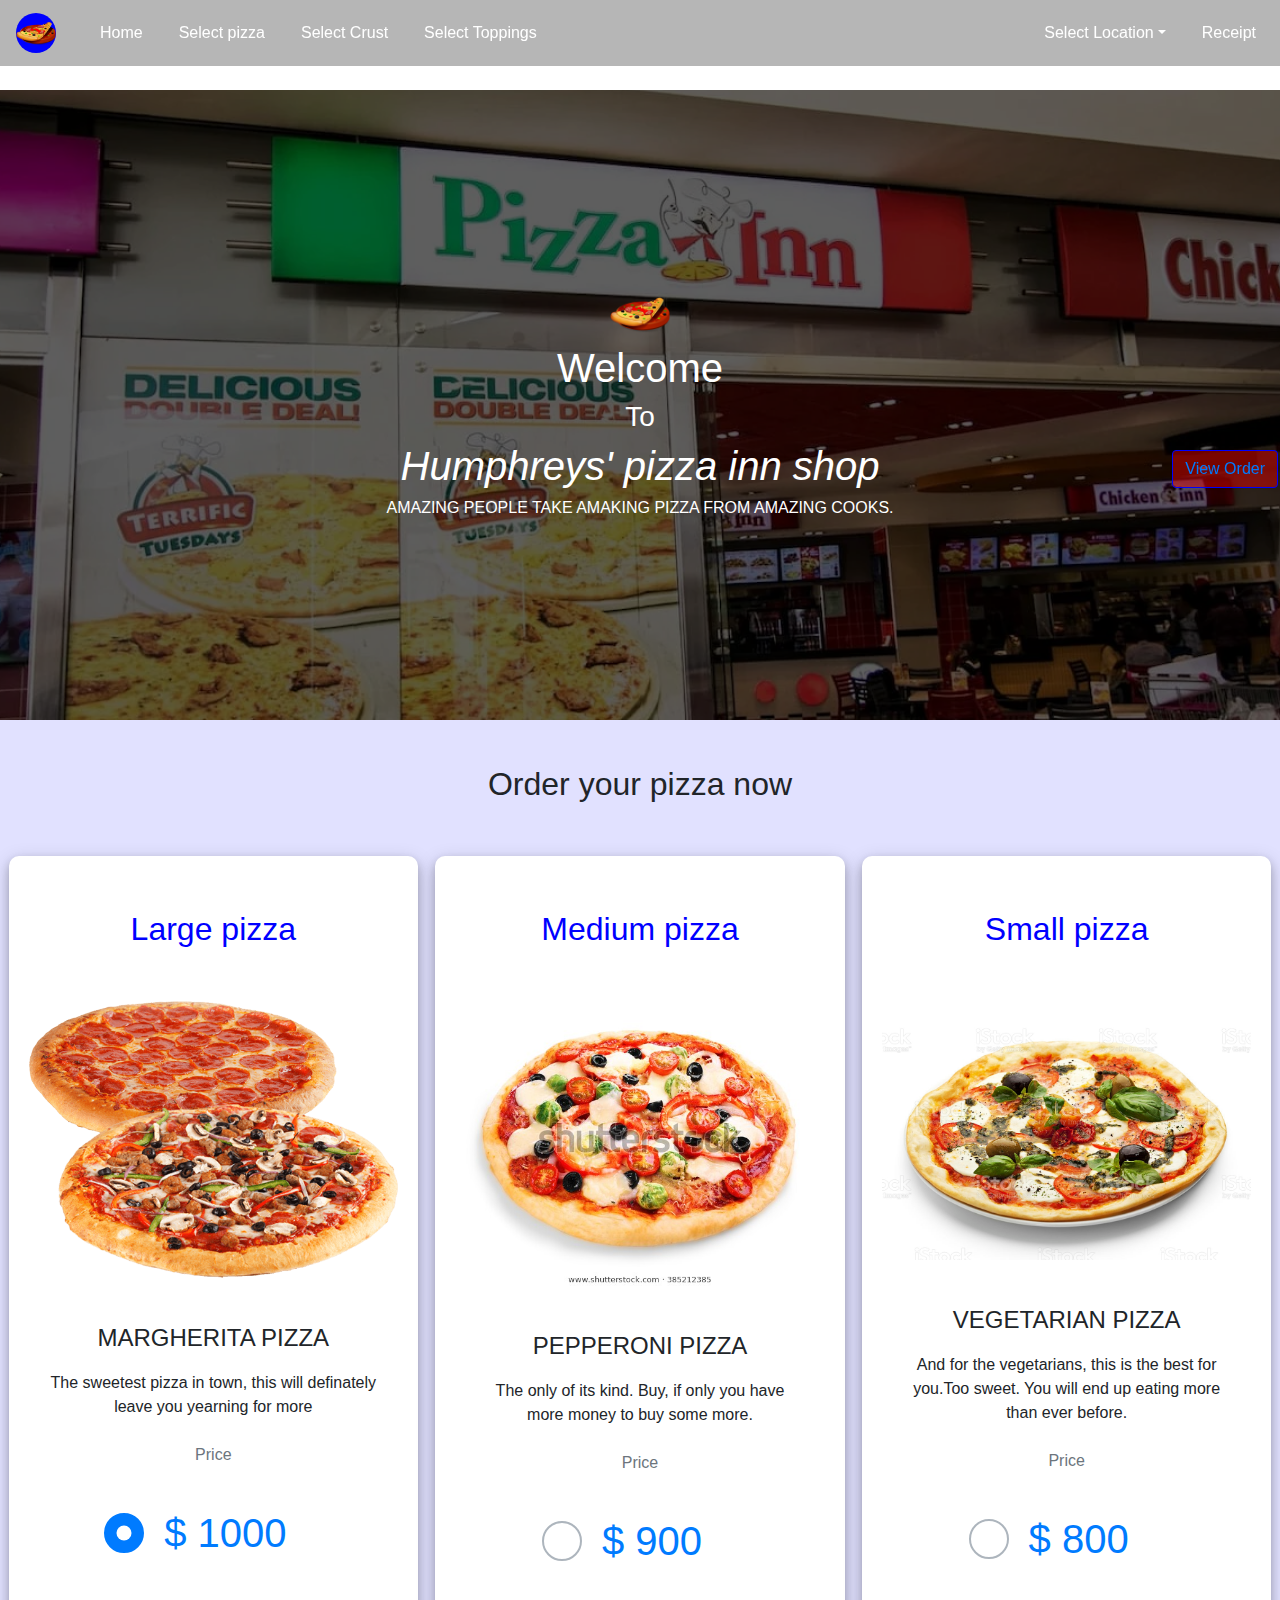
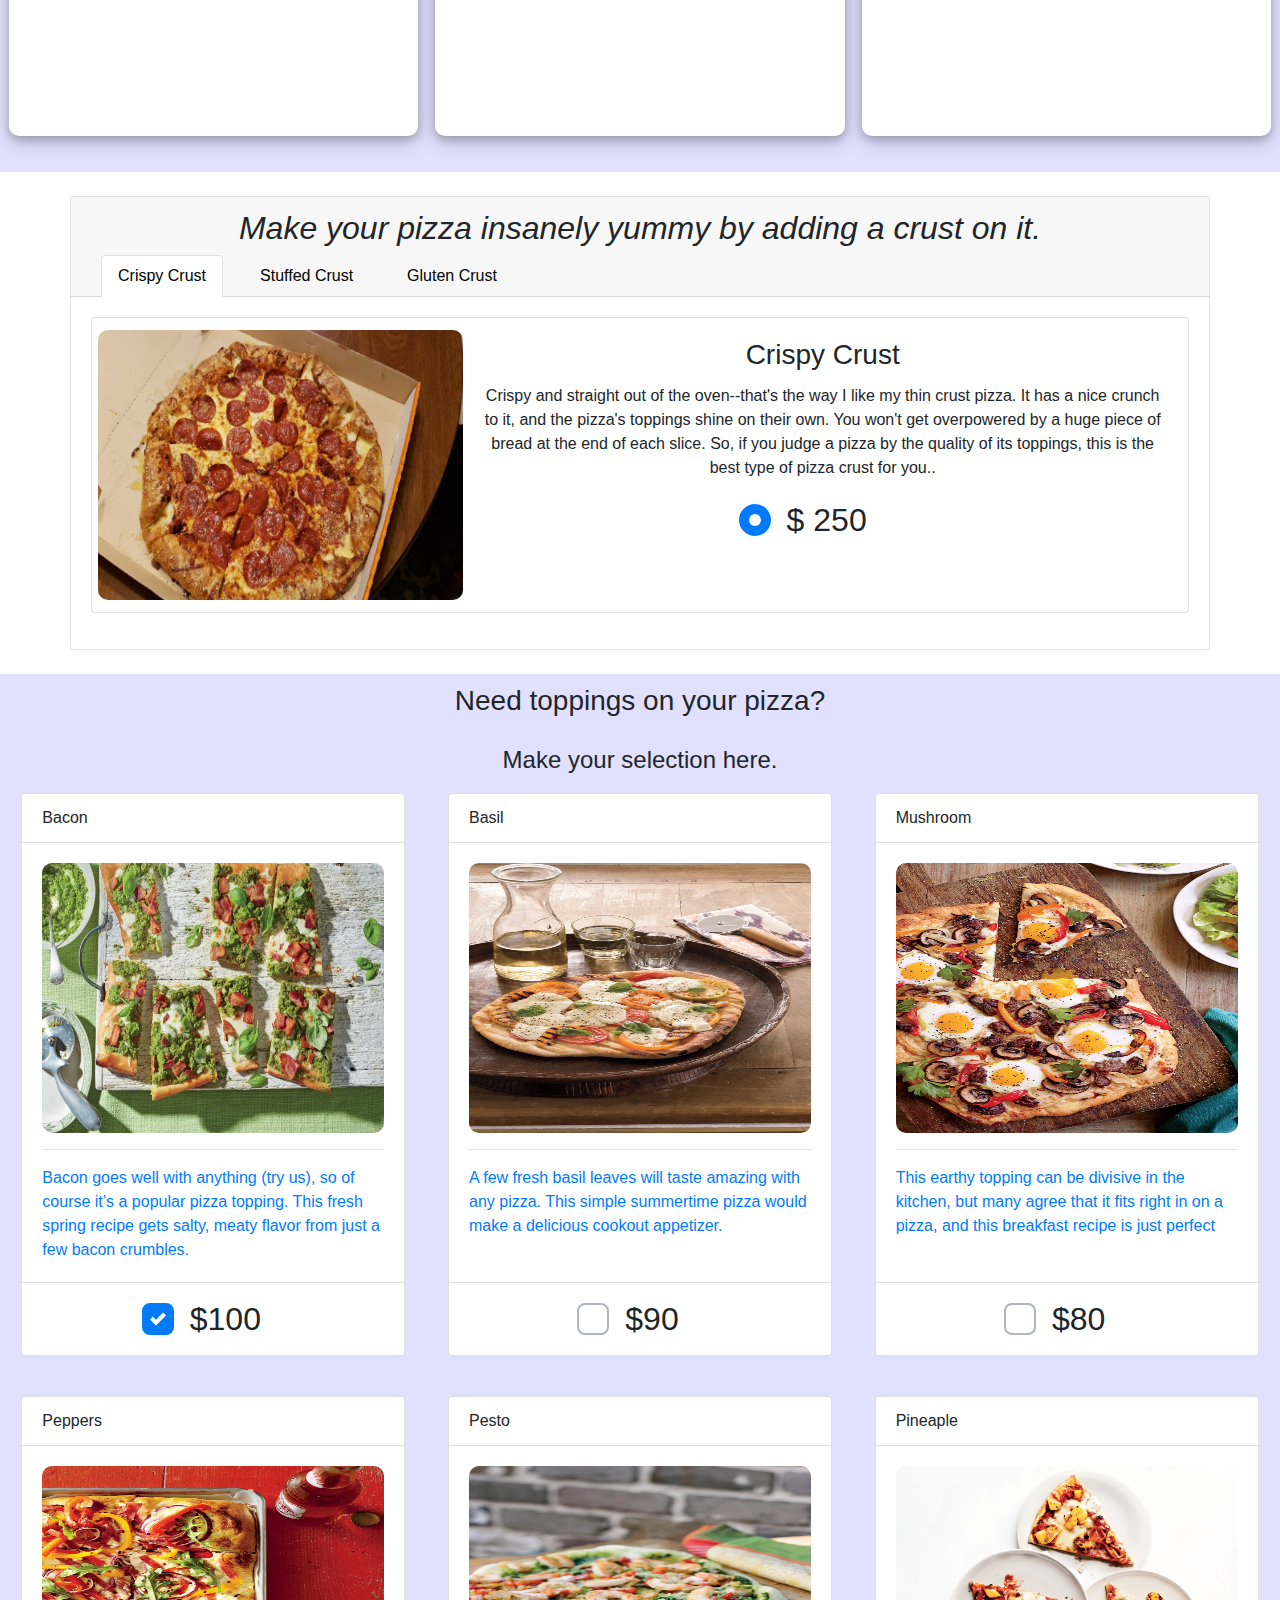
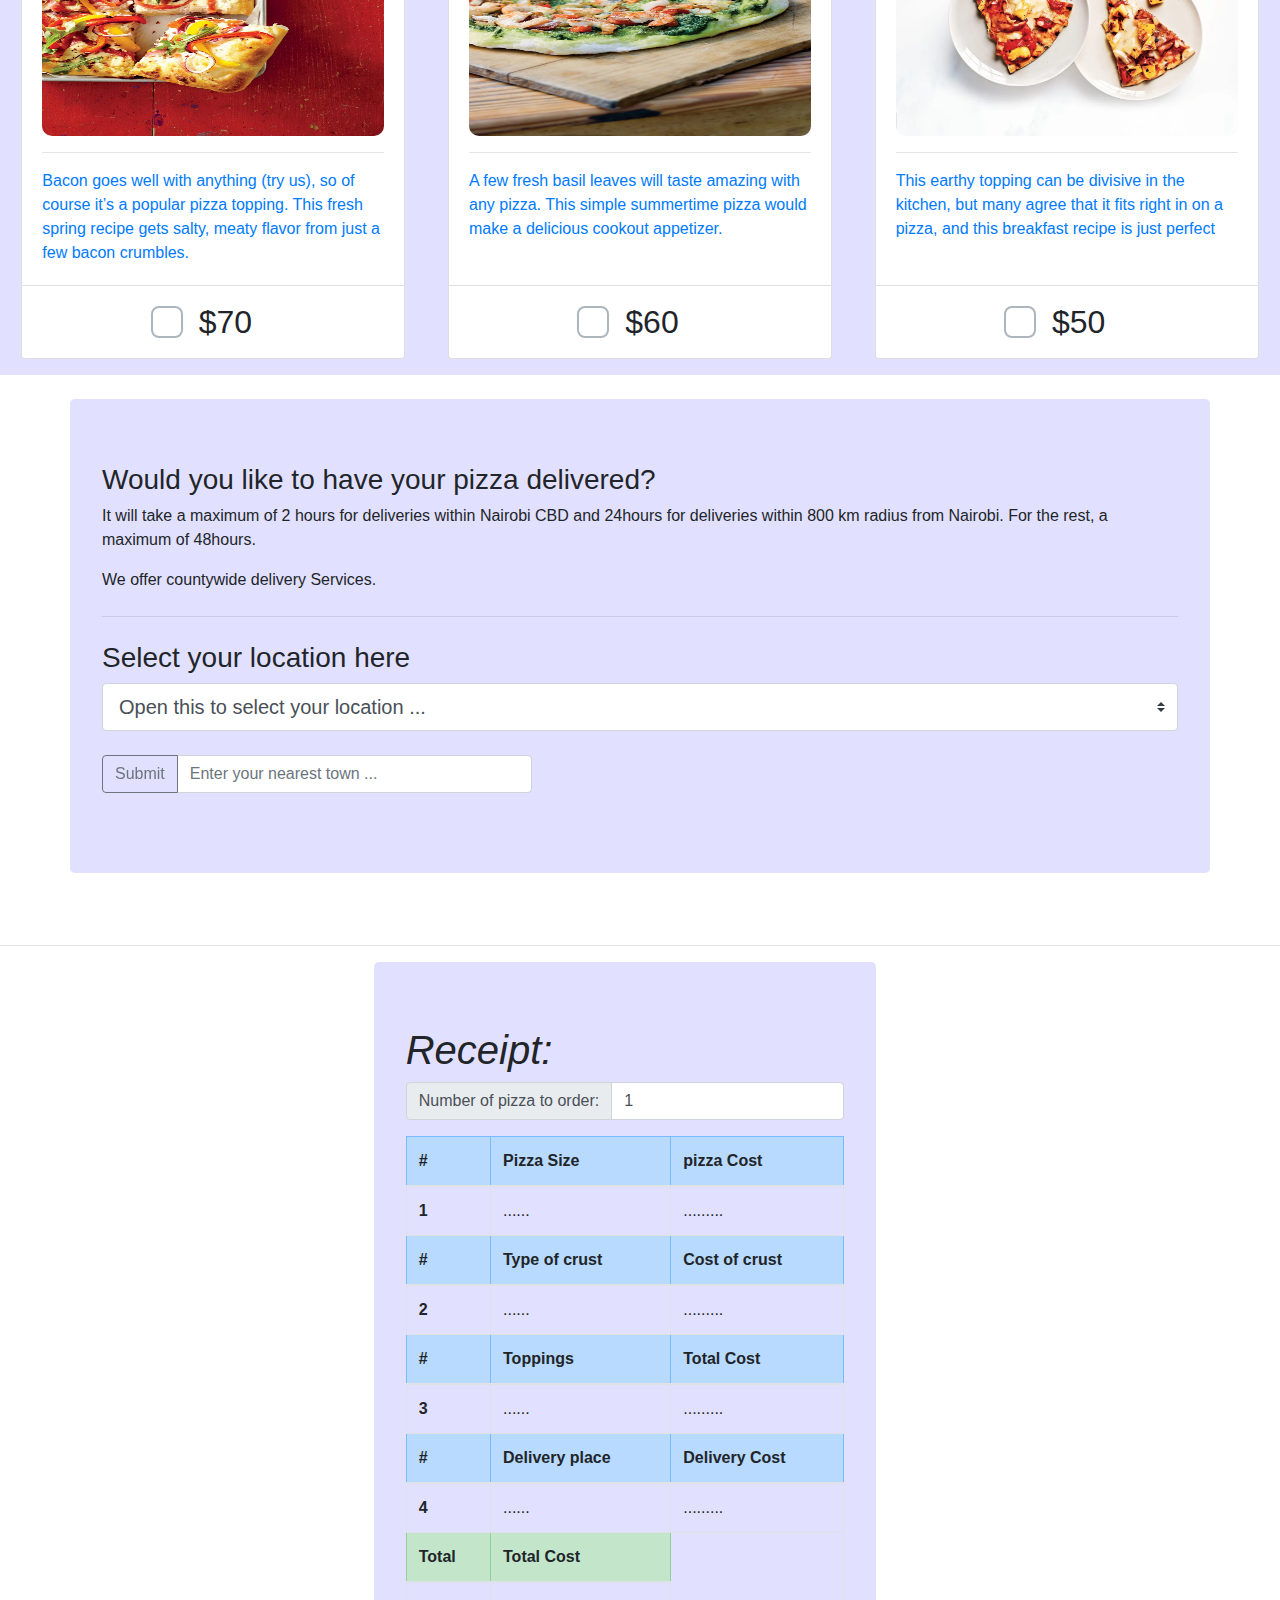
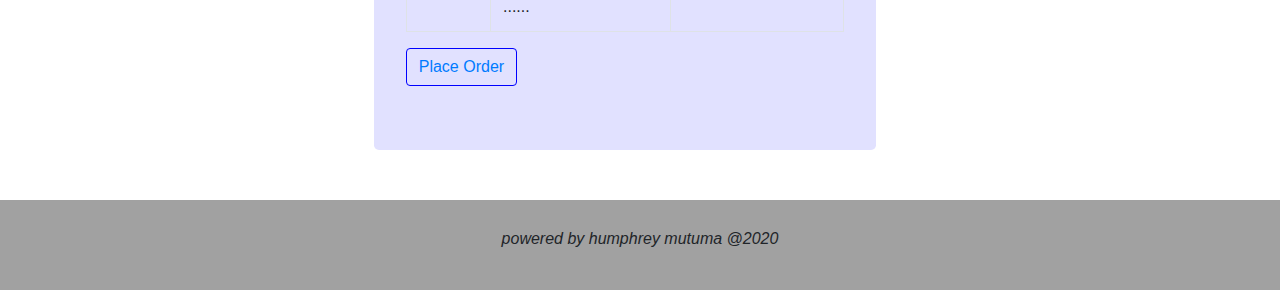
<file: index.html>
<!DOCTYPE html>
<html lang="en">
<head>
    <meta charset="UTF-8">
    <meta name="viewport" content="width=device-width, initial-scale=1.0">
    <link rel="stylesheet" href="css/styles.css">
    <link rel="stylesheet" href="css/bootstrap.min.css">
    <script src="js/jquery-3.5.1.js"></script>
    <script src="js/scripts.js"></script>
    <script src="js/popper.min.js"></script>
    <script src="js/bootstrap.min.js"></script>
    <title>pizza inn</title>
</head>
<body>
        <!-- The navigation bar -->
<nav class="navbar navbar-expand-lg navbar-light bg-">
    <a class="navbar-brand" href="#home"><img class="logo" src="images/Buffet-Pizza.ico" width="50px" alt="logo" ></a>
    <button class="navbar-toggler" type="button" data-toggle="collapse" data-target="#navbarSupportedContent" aria-controls="navbarSupportedContent" aria-expanded="false" aria-label="Toggle navigation">
    <span class="navbar-toggler-icon"></span></button>
        <div class="collapse navbar-collapse" id="navbarSupportedContent">
            <ul class="navbar-nav mr-auto">
                <li class="nav-item active">
                <a class="nav-link" href="#">Home <span class="sr-only">(current)</span></a>
                </li>
                <li class="nav-item">
                <a class="nav-link" href="#pizzas">Select pizza</a>
                </li>
                <li class="nav-item">
                <a class="nav-link" href="#crusts">Select Crust</a>
                </li>
                <li class="nav-item">
                <a class="nav-link" href="#toppingss">Select Toppings</a>
                </li>
            </ul>
            <span class="float-right">
            <ul class="navbar-nav mr-auto">
                <li class="nav-item dropdown float-right">
                <a class="nav-link dropdown-toggle" href="#" id="navbarDropdown" role="button" data-toggle="dropdown" aria-haspopup="true" aria-expanded="false">Select Location</a>
                <div class="dropdown-menu" aria-labelledby="navbarDropdown" >
                    <a class="dropdown-item" href="#shortLocation" >Nairobi CBD</a>
                    <a class="dropdown-item" href="#shortLocation" >Nairobi County </a>
                    <a class="dropdown-item" href="#shortLocation" >Within 800km from Nairobi</a>
                    <a class="dropdown-item" href="#shortLocation" >Diaspora </a>
                    </li>
                    <li class="nav-item">
                    <a class="nav-link" href="#receipt">Receipt</a>
                    </li>
            </ul>
            </span>
        </div>
</nav>
<br>
<!-- The home page  -->
    <header id="home" class="container-fluid" style="padding-top: 7.3vh;">
        <div class="row" id="header" style="background-image: url('images/pizza-inn.png');">
           <div class="home-info">
        <img class="slideRight" src="images/Buffet-Pizza.ico" width="60px" alt="mouse_click" srcset="">
        <h1 class="slideRight" >Welcome</h1>
        <h3 class="slideRight" >To</h3>
        <h1 class="slideRight"><i>Humphreys' pizza inn shop</i> </h1>
        <h6 class="slideRight">AMAZING PEOPLE TAKE AMAKING PIZZA FROM AMAZING COOKS.</h6>
          </div>
         </div>
    </header>
    <!-- main section, the pizza section -->
    <main class="container-fluid " id="pizzas">
        <h2>Order your pizza now</h2>
        <div class="row main-row" >
            <div  class="pizza" id="pizza">
                <div>
                    <h2>Large pizza</h2>
                    <img src="images/large-pizza.png" alt="large pizza" >
                </div>
                <div>
                    <h4>MARGHERITA PIZZA</h4>
                    <P>The sweetest pizza in town, this will definately leave you yearning for more</P>
                    <br>
                    <p class="text-muted">Price</p>
                    <span name="pizza" class="radioButton">
                     <div class="custom-control custom-radio">
                        <input  type="radio" id="customRadio1" name="customRadio" class="custom-control-input" checked  value="1000" >
                        <label style="zoom: 2.5;" class="custom-control-label text-primary" for="customRadio1"> $ 1000</label>
                    </div>
                    </span>
                </div>
            </div>
            <div class="pizza" id="pizza">
                <div>
                    <h2>Medium pizza</h2>
                    <img src="images/medium-pizza.jpg" alt="medium-pizza" >
                </div>
                <div>
                    <h4>PEPPERONI PIZZA</h4>
                    <P>The only of its kind. Buy, if only you have more money to buy some more.</P>
                    <br>
                    <p class="text-muted">Price</p>
                    <span name="pizza" class="radioButton">
                     <div class="custom-control custom-radio">
                        <input type="radio" id="customRadio2" name="customRadio" class="custom-control-input"  value="900">
                        <label style="zoom: 2.5;" class="custom-control-label text-primary" for="customRadio2"> $ 900</label>
                    </div>   
                    </span>
                </div>
            </div>
            <div class=" pizza" id="pizza">
                <div>
                    <h2>Small pizza</h2>
                    <img src="images/small-pizza.jpg" alt="small pizza" >
                </div>
                <div>
                    <h4>VEGETARIAN PIZZA</h4>
                    <p>And for the vegetarians, this is the best for you.Too sweet. You will end up eating more than ever before. </p>
                    <br>
                    <p class="text-muted">Price</p>
                    <span name="pizza" class="radioButton">
                     <div class="custom-control custom-radio">
                        <input type="radio" id="customRadio3" name="customRadio" class="custom-control-input" value="800">
                        <label style="zoom: 2.5;" class="custom-control-label text-primary" for="customRadio3">$ 800</label>
                    </div>    
                     </span>
                 </div>
            </div>
        </div>
     </main >
    <br id="crusts">
    <!-- type of crust section -->
<section class="container">
    <div class="row">
        <div class="card text-center"  >
            <div class="card-header">
                <h2> <i>Make your pizza insanely yummy by adding a crust on it.</i></h2>
                <ul class="nav nav-tabs card-header-tabs">
                    <li class="nav-item">
                        <span class="nav-link active" id="crust">Crispy Crust</span>
                    </li>
                    <li class="nav-item">
                        <span class="nav-link" id="stuffed">Stuffed Crust</span>
                    </li>
                    <li class="nav-item">
                        <span class="nav-link" id="gluten">Gluten Crust</span>
                    </li>
                </ul>
            </div>
            <!-- The crispy crust -->
            <div class="card-body" id="initiallyShown">
                <div class="card mb-3">
                    <div class="row no-gutters">
                        <div class="col-md-4">
                            <img src="images/stuffed-crust.jpg" style="margin: 12px 6px;" min-height="250px" class="card-img" alt="stuffed crust">
                            </div>
                            <div class="col-md-8">
                            <div class="card-body">
                            <h3 class="card-title">Crispy Crust</h3>
                            <p class="card-text">Crispy and straight out of the oven--that's the way I like my thin crust pizza. It has a nice crunch to it, and the pizza's toppings shine on their own. You won't get overpowered by a huge piece of  bread at the end of each slice. So, if you judge a pizza by the quality of its toppings, this is the best type of pizza crust for you..</p>
                            <span name="crust" class="radioButton">
                                <div class="custom-control custom-radio custom-control-inline">
                                    <input type="radio" id="customRadioInline1" name="customRadioInline1" class="custom-control-input" value="250" checked>
                                    <label style="zoom: 2;" class="custom-control-label" for="customRadioInline1">$ 250</label>
                                  </div>
                            </span>
                            </div>
                        </div>
                    </div>
                </div>
            </div>
            <!-- The stuffed crust-->
            <div class="card-body" id="initiallyHidden1">
                <div class="card mb-3">
                    <div class="row no-gutters">
                        <div class="col-md-4">
                            <img src="images/thin-crust.jpg" style="margin: 12px 6px;" min-height="250px" class="card-img" alt="stuffed crust">
                            </div>
                            <div class="col-md-8">
                            <div class="card-body">
                            <h3 class="card-title"> Stuffed Crust</h3>
                            <p class="card-text">Cheese on cheese on cheese is the perfect way to describe this type of crust. If a four-cheese pizza isn't enough for you, why not stuff some more of it into the crust? The gooey richness fulfills every cheese lover's dream. So if your heaven is a cheese shop, we have the perfect type of crust for you and it's the cheesiest around!.</p>
                            <span name="crust" class="radioButton">
                                <div class="custom-control custom-radio custom-control-inline">
                                    <input type="radio" id="customRadioInline2" name="customRadioInline1" class="custom-control-input" value="200">
                                    <label style="zoom: 2;" class="custom-control-label" for="customRadioInline2">$ 200</label>
                                  </div>
                            </span>
                        </div>
                        </div>
                    </div>
                </div>
            </div>
            <!-- gutten free crust -->
            <div class="card-body" id="initiallyHidden2">
                <div class="card mb-3">
                    <div class="row no-gutters">
                        <div class="col-md-4">
                            <img src="images/gluten-Free-crust.jpg" style="margin: 12px 6px;" min-height="250px" class="card-img" alt="stuffed crust">
                            </div>
                            <div class="col-md-8">
                            <div class="card-body">
                            <h3 class="card-title">Gluten free crust</h3>
                            <p class="card-text">If you are looking for a hearty slice, Sicilian is certainly on the road to deep dish level pizza. It does have a hefty crust to topping ratio, so be prepared. Sicilian crust occupies the no-man's land between thin and thick, but don't question it, just take a huge bite and enjoy! Embrace Sicilian's squareness because it makes the whole pizza experience a bit less messy.  </p>
                            <span name="crust" class="radioButton">
                                <div class="custom-control custom-radio custom-control-inline">
                                    <input type="radio" id="customRadioInline3" name="customRadioInline1" class="custom-control-input" value="150">
                                    <label style="zoom: 2;" class="custom-control-label " for="customRadioInline3">$ 150</label>
                                  </div>
                            </span>
                            </div>
                        </div>
                    </div>
                </div>
            </div>
        </div>
    </div>
</section>    
<br>
<!-- section to choose the type of toppings -->
<article class="container-fluid" id="toppingss">
    <h3>Need toppings on your pizza?</h3>
    <h4>Make your selection here.</h4>
    <div class="row toppings" >
         <!-- bacon card -->
        <div id="card" class="card border-default mb-3" style="width: 30%;">
            <div class="card-header bg-transparent border-default">Bacon</div>
            <div class="card-body text-primary">
                <img src="images/toppings/bacon.png"  alt="bacon" >
                <hr>
                <p class="card-text">Bacon goes well with anything (try us), so of course it’s a popular pizza topping. This fresh spring recipe gets salty, meaty flavor from just a few bacon crumbles.</p>
            </div>
            <div class="card-footer bg-transparent border-default">
               <!-- the chechbox -->
               <span name="toppings">
                    <div class="custom-control custom-checkbox">
                        <input type="checkbox" class="custom-control-input" id="customCheck1" value="100" checked>
                        <label style="zoom: 2;" class="custom-control-label" for="customCheck1">$100</label>
                    </div>
                </span>
            </div>
        </div>
            <!-- basil card -->
        <div id="card" class="card border-default mb-3" style="width: 30%;">
            <div class="card-header bg-transparent border-default">Basil</div>
            <div class="card-body text-primary">
                <img src="images/toppings/basil.png"  alt="basil" >
                <hr>
                 <p class="card-text">A few fresh basil leaves will taste amazing with any pizza. This simple summertime pizza would make a delicious cookout appetizer.</p>
            </div>
            <div class="card-footer bg-transparent border-default">
               <!-- the chechbox -->
                <span name="toppings">
                    <div class="custom-control custom-checkbox">
                        <input type="checkbox" class="custom-control-input" id="customCheck2" value="90">
                        <label style="zoom: 2;" class="custom-control-label" for="customCheck2">$90</label>
                    </div>
                </span>
            </div>
        </div>
            <!-- mushroom card -->
        <div id="card" class="card border-default mb-3" style="width: 30%;">
            <div class="card-header bg-transparent border-default">Mushroom</div>
            <div class="card-body text-primary">
                <img src="images/toppings/mushroom.png"  alt="mushroom" >
                <hr>
                <p class="card-text">This earthy topping can be divisive in the kitchen, but many agree that it fits right in on a pizza, and this breakfast recipe is just perfect</p>
            </div>
            <div class="card-footer bg-transparent border-default">
               <!-- the chechbox -->
                <span name="toppings">
                    <div class="custom-control custom-checkbox">
                        <input type="checkbox" class="custom-control-input" id="customCheck3" value="80">
                        <label style="zoom: 2;" class="custom-control-label" for="customCheck3">$80</label>
                    </div>
                </span>
            </div>
        </div>
    </div>
    <br>
    <!-- second row of toppings section -->
    <div class="row toppings">
        <!-- peppers card -->
       <div id="card" class="card border-default mb-3" style="width: 30%;">
           <div class="card-header bg-transparent border-default">Peppers</div>
           <div class="card-body text-primary">
               <img src="images/toppings/peppers.png"  alt="peppers" >
               <hr>
               <p class="card-text">Bacon goes well with anything (try us), so of course it’s a popular pizza topping. This fresh spring recipe gets salty, meaty flavor from just a few bacon crumbles.</p>
           </div>
           <div class="card-footer bg-transparent border-default">
               <!-- the chechbox -->
               <span name="toppings">
                <div class="custom-control custom-checkbox">
                    <input type="checkbox" class="custom-control-input" id="customCheck4" value="70">
                    <label style="zoom: 2;" class="custom-control-label" for="customCheck4">$70</label>
                </div>
            </span>
           </div>
       </div>
           <!-- pesto card -->
       <div id="card" class="card border-default mb-3" style="width: 30%;">
           <div class="card-header bg-transparent border-default">Pesto</div>
           <div class="card-body text-primary">
               <img src="images/toppings/pesto.png"  alt="pesto" >
               <hr>
                <p class="card-text">A few fresh basil leaves will taste amazing with any pizza. This simple summertime pizza would make a delicious cookout appetizer.</p>
           </div>
           <div class="card-footer bg-transparent border-default">
             <!-- the chechbox -->
            <span name="toppings">
                <div class="custom-control custom-checkbox">
                    <input type="checkbox" class="custom-control-input" id="customCheck5" value="60">
                    <label style="zoom: 2;" class="custom-control-label" for="customCheck5">$60</label>
                </div>
            </span>
           </div>
       </div>
           <!-- pineaple card -->
       <div id="card"  class="card border-default mb-3" style="width: 30%;">
           <div class="card-header bg-transparent border-default">Pineaple</div>
           <div class="card-body text-primary">
               <img src="images/toppings/pineaple.png"  alt="pineaple" >
               <hr>
               <p class="card-text">This earthy topping can be divisive in the kitchen, but many agree that it fits right in on a pizza, and this breakfast recipe is just perfect</p>
           </div>
           <div class="card-footer bg-transparent border-default">
               <!-- the chechbox -->
            <span name="toppings">
                <div class="custom-control custom-checkbox">
                    <input type="checkbox" class="custom-control-input" id="customCheck6" value="50">
                    <label style="zoom: 2;" class="custom-control-label" for="customCheck6">$50</label>
                </div>
            </span>
           </div>
       </div>
   </div>
</article>
<br>
<!-- delivery section -->
<aside class="container" id="shortLocation">
    <div class="row">
        <div class="jumbotron">
            <h3>Would you like to have your pizza delivered?</h3>
            <p>It will take a maximum of 2 hours for deliveries within Nairobi CBD and 24hours for deliveries within 800 km radius from Nairobi. For the rest, a maximum of 48hours.</p>
            <p>We offer countywide delivery Services.</p>
            <hr class="my-4">
            <h3>Select your location here </h3>
            <div width="40% !important" >
                <select class="custom-select custom-select-lg mb-4 deliveryLocation" id="deliverySelected">
                    <option value="0" selected >Open this to select your location ...</option>
                    <option value="100" >Nairobi CBD </b></option>
                    <option value="200">Nairobi county</option>
                    <option value="300">within 800km from Nairobi</option>
                    <option value="400">Diaspora ( Past 800km from Nairobi)</option>
                </select>
            </div>
            <!-- delivery place -->
            <div class="input-group mb-3 myTown">
                <div class="input-group-prepend">
                  <button onclick="deliveryPlace()" class="btn btn-outline-secondary" type="button" id="button-addon1">Submit</button>
                </div>
                <input id="town" type="text" class="form-control" placeholder="Enter your nearest town ..." aria-label="Example text with button addon" aria-describedby="button-addon1">
            </div>
            <p id="townOutput" class="text-danger"></p>
            <!--  -->
        </div>
    </div>
</aside>
<br>
<!-- summary section -->
<hr>
<aside class="container">
    <div class="row receiptMain">
        <div class="jumbotron receipt" id="receipt">
            <h1><i>Receipt:</i></h1>
            <!-- number of pizza to order -->
            <div class="input-group mb-3 ">
                <div class="input-group-prepend">
                    <label class="input-group-text" for="inputGroupSelect01">Number of pizza to order:</label>
                  </div>
                <input id="numberOfPizza" type="number" value="1" class="form-control" placeholder="Enter number of pizza ..." aria-label="Example text with button addon" aria-describedby="button-addon1">
            </div>

            <table class="table table-bordered">
                <!-- pizza size -->
                <thead>
                  <tr class="table-primary">
                    <th scope="col">#</th>
                    <th scope="col">Pizza Size</th>
                    <th scope="col">pizza Cost</th>                    
                  </tr>
                </thead>
                <tbody>
                  <tr>
                    <th scope="row">1</th>
                    <td id="pizzaSize">......</td>
                    <td id="pizzaCost">.........</td>
                  </tr>
                </tbody>
                <!-- crust -->
                <thead>
                    <tr class="table-primary">
                      <th scope="col">#</th>
                      <th scope="col">Type of crust</th>
                      <th scope="col">Cost of crust</th>                    
                    </tr>
                  </thead>
                  <tbody>
                    <tr>
                      <th scope="row">2</th>
                      <td id="typeOfCrust">......</td>
                      <td id="crustCost">.........</td>
                    </tr>
                  </tbody>
                  <!-- toppings -->
                  <thead>
                    <tr class="table-primary">
                      <th scope="col">#</th>
                      <th scope="col">Toppings</th>
                      <th scope="col">Total Cost</th>                    
                    </tr>
                  </thead>
                  <tbody>
                    <tr>
                      <th scope="row">3</th>
                      <td id="typesOfToppings">......</td>
                      <td id="costOfToppings">.........</td>
                    </tr>
                  </tbody>
                    <!-- Delivery cost -->
                    <thead>
                        <tr class="table-primary">
                          <th scope="col">#</th>
                          <th scope="col">Delivery place</th>
                          <th scope="col">Delivery Cost</th>                    
                        </tr>
                      </thead>
                      <tbody>
                        <tr>
                          <th scope="row">4</th>
                          <td id="deliveryLocation">......</td>
                          <td id="deliveryCost">.........</td>
                        </tr>
                      </tbody>
                   <!-- total cost -->
                   <thead>
                    <tr class="table-success">
                      <th scope="col">Total</th>
                      <th scope="col">Total Cost</th>
                    </tr>
                  </thead>
                  <tbody>
                    <tr>
                      <th scope="row"></th>
                      <td id="totalCost">......</td>
                    </tr>
                  </tbody>
              </table>
              <p id="message" class="text-success"></p>

              <button class="btn btn-default" style="border: 1px solid blue;" onclick="myFunction(); myMessage()"><a href="#receipt">Place Order</a></button>

        </div>
    </div>
</aside>
<!-- order button -->
<button id="order" class="btn btn-default" onclick="myFunction()"><a href="#receipt">View Order</a></button>
  
    <!-- the footer -->
<footer class="container-fluid">
    <div class="row">
        <div class="col-md-12 footer">
            <p><i>powered by humphrey mutuma @2020</i></p>
        </div>
    </div>
</footer>
</body>
</html>
</file>
<file: css/styles.css>
nav{
    position: fixed !important;
    top: 0;
    width: 100%;
    background-color: rgba(0, 0, 0, 0.288) !important;
    z-index: 1;
}
.logo{
    width: 40px;
    background-color: blue;
    border-radius: 50%;
    padding: 0px;

}
nav .nav-link{
    color: white !important;
}
.nav-item{
    margin-left: 20px;
}
.dropdown-item{
    color: black !important;
}
.nav-item,li,a:hover{
    color: blue !important;
}
/* end of nav styles */
#header{
    background-position: center;
    background-attachment: fixed;
    background-size: cover;
    min-height: 70vh;
}
.home-info{
    width: 100%;
    background-color: rgba(0, 0, 0, 0.63);
    color: white;
    object-fit: cover;
    min-height: inherit;
    display: flex;
    flex-direction: column;
    justify-content: center;
    align-items: center;
    text-align: center;
}
/* pizza section */
main{
    background-color:rgba(0, 0, 255, 0.116);
}
main h2{
    text-align: center;
    padding: 5vh;
}
.pizza{
    box-shadow: 0 4px 8px 0 rgba(0, 0, 0, 0.2), 0 6px 20px 0 rgba(0, 0, 0, 0.19);
    border-radius: 10px;
    border-collapse: collapse;
    background-color: white;
    width: 32% !important;
    margin-bottom: 4vh;
    padding-bottom: 2vh;
}
.pizza h2{
    color: blue;
}
.pizza p{
    margin: auto 10%;
}
.main-row{
    justify-content: space-around;
}
.pizza div{
    display: block;
    width: 100%;
}
.pizza div{
    display: block;
    width: 100%;
    min-height: 25vh;
    justify-content: center;
    align-items: center;
    text-align: center;
    margin-top: 1vh;
    
}
.pizza div img{
    width: 90%;
    height: auto;

}
.pizza div:last-child{
    margin-top: 2vh;
    padding-top: 2vh;
}
ul{
    list-style-type: none;
}
.btn-primary{
    width: 50%;
}
.no-gutters:hover {
    background-color: rgba(0, 0, 255, 0.068);
}
.radioButton *{
    margin: 0;
    padding: 0;
    border: 0;
}
/* media query to rearrange pizza divs for small screens */
@media screen and (max-width: 720px) {
    #pizza {
        width: 90% !important;
        float: left !important;
        margin-top: 2vh;
        padding: 2vh;
    }
}
/* the crust section */
article{
    background-color:rgba(0, 0, 255, 0.116);

}
article h3,h4{
    text-align: center;
    padding: 10px;
}
.nav-link{
    color: black !important;
}
#initiallyHidden1, #initiallyHidden2{
    display: none;
}
span{
    cursor: pointer;
}
/* toppings section */
.toppings{
 justify-content: space-around;
}
.card-body img{
    width: 100%;
    border-radius: 10px;
    height: 30vh;
}
.toppings .card:hover{
    box-shadow: 0 4px 8px 0 rgba(0, 0, 0, 0.2), 0 6px 20px 0 rgba(0, 0, 0, 0.19);
    background-color: rgba(0, 0, 255, 0.021);
}
.card-footer{
    display: flex !important;
    justify-content: center !important;
    /* align-items: center !important; */
}
/* media quaries to rearrange the toppings on different screens */
@media screen and (max-width: 750px) {
    #card{
        width: 90% !important;
        float: left !important;
        margin-top: 2vh;
        padding: 2vh;
    }
}
/* the delivery services section */
.jumbotron{
    background-color:rgba(0, 0, 255, 0.116) !important;
}
/* order button */
#order{
    position: fixed;
    top: 50vh;
    right: 2px;
    border: 1px solid blue !important;
    color: black !important;
    background-color: rgba(255, 0, 0, 0.418);
    z-index: 1;
}
.myTown{
    width: 40% !important;
}
/* receipt */
.receiptMain{
    width: 100%;
    display: flex;
    justify-content: space-around;

}
.receipt{
    width: auto;
}
/* footer section */
footer{
    background-color: rgba(0, 0, 0, 0.37);
    margin-top: 2vh;
    min-height: 10vh;
    text-align: center;
}
.footer p{
    padding-top: 3vh;
}
</file>
